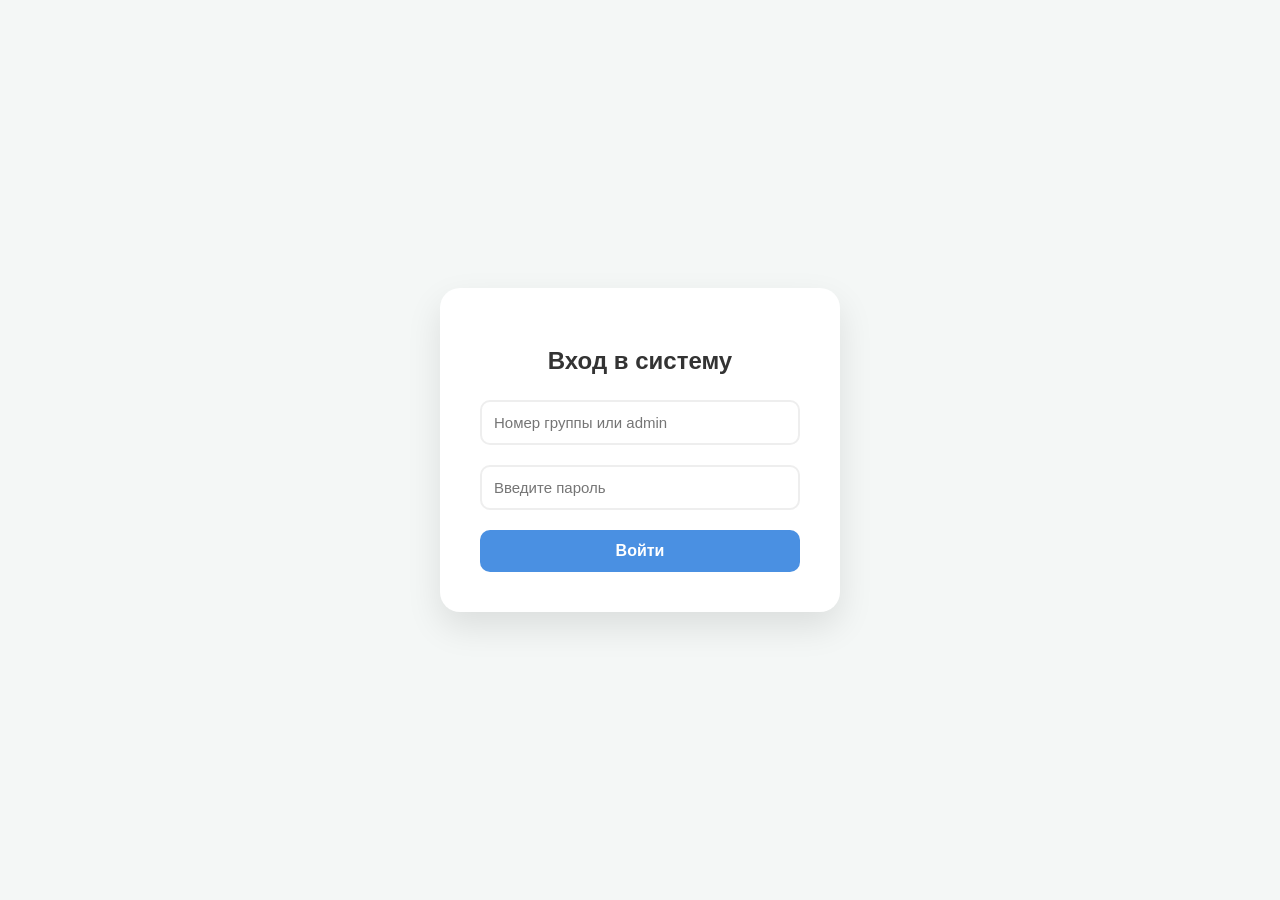
<file: index.html>
<!DOCTYPE html>
<html lang="ru">
<head>
    <meta charset="UTF-8">
    <title>Главное меню системы</title>
    <style>
        body { font-family: 'Segoe UI', sans-serif; background: #f4f7f6; display: flex; justify-content: center; padding-top: 50px; margin: 0; }
        .card { background: white; padding: 40px; border-radius: 20px; box-shadow: 0 10px 25px rgba(0,0,0,0.05); text-align: center; width: 320px; }
        button { display: block; width: 100%; margin: 15px 0; padding: 15px; border: none; border-radius: 12px; cursor: pointer; font-weight: 600; transition: 0.3s; color: white; font-size: 15px; }
        button:hover { transform: scale(1.02); filter: brightness(1.1); }
        h1 { margin-bottom: 25px; color: #2c3e50; }
        
        /* Стили для окон ввода пароля и управления реестром паролей */
        .password-modal { display: none; position: fixed; top: 0; left: 0; width: 100%; height: 100%; background: rgba(0,0,0,0.6); justify-content: center; align-items: center; z-index: 1000; }
        .modal-content { background: white; padding: 30px; border-radius: 16px; width: 340px; text-align: center; box-shadow: 0 5px 15px rgba(0,0,0,0.2); max-height: 85vh; overflow-y: auto; }
        .modal-content h3 { margin-top: 0; color: #2c3e50; }
        .modal-content input { width: 100%; padding: 12px; margin: 15px 0; border: 2px solid #e0e0e0; border-radius: 8px; box-sizing: border-box; font-size: 16px; text-align: center; outline: none; }
        .modal-content input:focus { border-color: #e67e22; }
        .modal-buttons { display: flex; gap: 10px; margin-top: 15px; }
        .modal-buttons button { margin: 0; padding: 10px; font-size: 14px; }

        /* Стили для таблицы паролей внутри админки */
        .pwd-table { width: 100%; border-collapse: collapse; margin-top: 15px; font-size: 14px; }
        .pwd-table th, .pwd-table td { padding: 8px; border: 1px solid #ddd; text-align: left; }
        .pwd-table th { background: #f8f9fa; }
        .pwd-table input { margin: 0; padding: 5px; font-size: 13px; text-align: left; border: 1px solid #ccc; }
        .btn-save-pwd { background: #2ecc71; padding: 4px 8px; font-size: 12px; width: auto; display: inline-block; margin: 0; border-radius: 4px; }
    </style>
</head>
<body>

    <div class="card">
        <h1>Группа: <span id="group-name"></span></h1>
        
        <button style="background:#4a90e2;" onclick="window.location.href='attendance.html'">Табель посещаемости</button>
        
        <div id="teacher-panel" style="display:none;">
            <button style="background:#2ecc71;" onclick="window.location.href='teacher_view.html'">Журнал группы (Контакты) →</button>
        </div>
        
        <div id="admin-panel" style="display:none;">
            <button style="background:#e67e22;" onclick="checkAdminAccess('admin_all_children.html')">Реестр детей (Перенос/Отчисление)</button>
            <button style="background:#8e44ad;" onclick="checkAdminAccess('admin_menu.html')">Панель настроек админа</button>
            
            <button style="background:#34495e;" onclick="checkAdminAccess('manage_passwords')">🔑 Управление паролями</button>
            
            <button style="background:#27ae60;" onclick="checkAdminAccess('create_group')">+ Создать группу</button>
            <button style="background:#cc0000;" onclick="checkAdminAccess('delete_group')">- Удалить группу</button>
        </div>

        <button style="background:#ff4d4d; margin-top: 30px;" onclick="logout()">Выход из системы</button>
    </div>

    <div id="pwd-modal" class="password-modal">
        <div class="modal-content">
            <h3>Доступ ограничен</h3>
            <p style="font-size: 14px; color: #7f8c8d; margin: 0;">Введите мастер-пароль администратора:</p>
            <input type="password" id="admin-password-input" placeholder="••••">
            <div class="modal-buttons">
                <button style="background: #27ae60;" onclick="verifyPassword()">Войти</button>
                <button style="background: #6c757d;" onclick="closePasswordModal()">Отмена</button>
            </div>
        </div>
    </div>

    <div id="manage-pwd-modal" class="password-modal">
        <div class="modal-content" style="width: 400px;">
            <h3>Реестр паролей системы</h3>
            <p style="font-size: 13px; color: #7f8c8d; margin-bottom: 10px;">Здесь вы можете изменить текущие пароли доступа.</p>
            
            <table class="pwd-table">
                <thead>
                    <tr>
                        <th>Роль / Группа</th>
                        <th>Текущий пароль</th>
                        <th>Действие</th>
                    </tr>
                </thead>
                <tbody id="passwords-table-body">
                    </tbody>
            </table>

            <div class="modal-buttons">
                <button style="background: #6c757d; width: 100%;" onclick="document.getElementById('manage-pwd-modal').style.display='none'">Закрыть реестр</button>
            </div>
        </div>
    </div>

    <script>
        const user = JSON.parse(localStorage.getItem('currentUser'));
        let pendingAction = null;

        // Инициализация базы паролей в localStorage, если её еще нет
        if (!localStorage.getItem('system_passwords')) {
            const defaultPasswords = {
                "admin": "admin123",  // Мастер-пароль администратора
                "8": "1234",          // Стартовые пароли групп по умолчанию
                "9": "1234",
                "10": "1234"
            };
            localStorage.setItem('system_passwords', JSON.stringify(defaultPasswords));
        }

        // 1. Проверка авторизации
        if (!user) {
            window.location.href = 'login.html';
        } else {
            document.getElementById('group-name').innerText = user.group === 'admin' ? 'Администратор' : user.group;
            
            if (user.group === 'admin') {
                document.getElementById('admin-panel').style.display = 'block';
                document.getElementById('teacher-panel').style.display = 'none';
            } else {
                document.getElementById('teacher-panel').style.display = 'block';
                document.getElementById('admin-panel').style.display = 'none';
                localStorage.setItem('last_teacher_group', user.group);
            }
        }

        // 2. Проверка доступа в админ-функции
        function checkAdminAccess(action) {
            if (sessionStorage.getItem('admin_authenticated') === 'true') {
                executeAdminAction(action);
            } else {
                pendingAction = action;
                document.getElementById('pwd-modal').style.display = 'flex';
                document.getElementById('admin-password-input').value = '';
                document.getElementById('admin-password-input').focus();
            }
        }

        // 3. Верификация мастер-пароля администратора
        function verifyPassword() {
            const enteredPassword = document.getElementById('admin-password-input').value;
            const savedPasswords = JSON.parse(localStorage.getItem('system_passwords'));
            
            if (enteredPassword === savedPasswords["admin"]) {
                sessionStorage.setItem('admin_authenticated', 'true');
                closePasswordModal();
                executeAdminAction(pendingAction);
            } else {
                alert("Неверный мастер-пароль! Доступ заблокирован.");
                document.getElementById('admin-password-input').value = '';
            }
        }

        function closePasswordModal() {
            document.getElementById('pwd-modal').style.display = 'none';
            pendingAction = null;
        }

        // 4. Выполнение действий администратора
        function executeAdminAction(action) {
            if (action.endsWith('.html')) {
                window.location.href = action;
            } else if (action === 'create_group') {
                createNewGroup();
            } else if (action === 'delete_group') {
                deleteGroup();
            } else if (action === 'manage_passwords') {
                openPasswordsManager();
            }
        }

        // 5. Функция открытия менеджера паролей и отрисовки таблицы
        function openPasswordsManager() {
            const savedPasswords = JSON.parse(localStorage.getItem('system_passwords')) || {};
            const groups = JSON.parse(localStorage.getItem('my_groups')) || ['8', '9', '10'];
            const tbody = document.getElementById('passwords-table-body');
            
            tbody.innerHTML = '';

            // 1. Сначала выводим строку для самого Администратора
            tbody.innerHTML += `
                <tr>
                    <td><strong>Администратор</strong></td>
                    <td><input type="text" id="pwd-input-admin" value="${savedPasswords['admin'] || 'admin123'}"></td>
                    <td><button class="btn-save-pwd" onclick="saveNewPassword('admin')">Обновить</button></td>
                </tr>
            `;

            // 2. Затем динамически выводим строки для всех существующих групп
            groups.forEach(g => {
                const currentPwd = savedPasswords[g] || "1234"; // Если пароля нет, ставим 1234
                tbody.innerHTML += `
                    <tr>
                        <td>Группа ${g}</td>
                        <td><input type="text" id="pwd-input-${g}" value="${currentPwd}"></td>
                        <td><button class="btn-save-pwd" onclick="saveNewPassword('${g}')">Обновить</button></td>
                    </tr>
                `;
            });

            document.getElementById('manage-pwd-modal').style.display = 'flex';
        }

        // 6. Сохранение измененного пароля в localStorage
        function saveNewPassword(key) {
            const inputVal = document.getElementById(`pwd-input-${key}`).value.trim();
            if (!inputVal) {
                alert("Пароль не может быть пустым!");
                return;
            }

            let savedPasswords = JSON.parse(localStorage.getItem('system_passwords')) || {};
            savedPasswords[key] = inputVal;
            localStorage.setItem('system_passwords', JSON.stringify(savedPasswords));
            
            alert(`Пароль для "${key === 'admin' ? 'Администратора' : 'Группы ' + key}" успешно изменен!`);
            openPasswordsManager(); // Перерисовываем актуальные данные
        }

        // 7. Выход из аккаунта
        function logout() {
            if(confirm("Вы действительно хотите выйти из системы?")) {
                localStorage.removeItem('currentUser');
                sessionStorage.removeItem('admin_authenticated');
                window.location.href = 'login.html';
            }
        }

        // 8. Создание группы
        function createNewGroup() {
            let newGroup = prompt("Введите номер новой группы:");
            if (newGroup) {
                newGroup = newGroup.trim();
                let groups = JSON.parse(localStorage.getItem('my_groups')) || ['8', '9', '10'];
                if (!groups.includes(newGroup)) {
                    groups.push(newGroup);
                    localStorage.setItem('my_groups', JSON.stringify(groups));

                    // Автоматически назначаем новой группе стандартный пароль "1234"
                    let savedPasswords = JSON.parse(localStorage.getItem('system_passwords')) || {};
                    savedPasswords[newGroup] = "1234";
                    localStorage.setItem('system_passwords', JSON.stringify(savedPasswords));

                    alert("Группа " + newGroup + " успешно создана со стандартным паролем '1234'!");
                } else {
                    alert("Такая группа уже существует в реестре!");
                }
            }
        }

        // 9. Удаление группы
        function deleteGroup() {
            let groups = JSON.parse(localStorage.getItem('my_groups')) || ['8', '9', '10'];
            let delGroup = prompt("Введите номер группы, которую нужно УДАЛИТЬ:");
            
            if (delGroup) {
                delGroup = delGroup.trim();
                if (groups.includes(delGroup)) {
                    if (confirm("ВНИМАНИЕ: Все данные группы " + delGroup + " (включая её пароль) будут безвозвратно удалены! Вы уверены?")) {
                        groups = groups.filter(g => g !== delGroup);
                        localStorage.setItem('my_groups', JSON.stringify(groups));
                        localStorage.removeItem('ch_' + delGroup);
                        localStorage.removeItem('at_' + delGroup);
                        
                        // Удаляем пароль группы из базы паролей
                        let savedPasswords = JSON.parse(localStorage.getItem('system_passwords')) || {};
                        delete savedPasswords[delGroup];
                        localStorage.setItem('system_passwords', JSON.stringify(savedPasswords));

                        alert("Группа " + delGroup + " полностью удалена.");
                        location.reload();
                    }
                } else {
                    alert("Группа с таким номером не найдена.");
                }
            }
        }

        // Обработка нажатия Enter в поле ввода пароля администратора
        document.getElementById('admin-password-input').addEventListener('keypress', function(e) {
            if (e.key === 'Enter') verifyPassword();
        });
    </script>
</body>
</html>
</file>
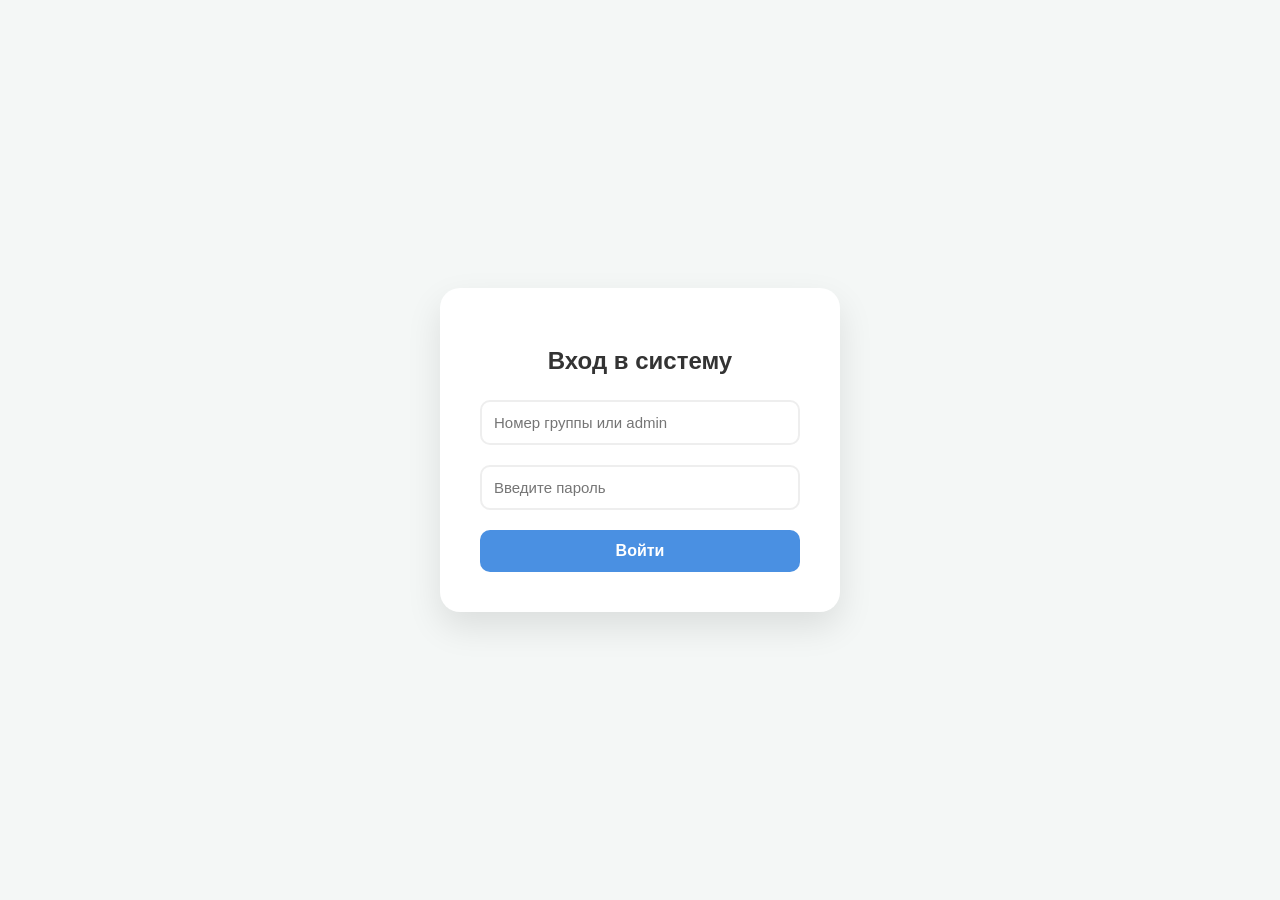
<file: add_data.html>
<!DOCTYPE html>
<html lang="ru">
<head>
    <meta charset="UTF-8">
    <title>Ввод данных ребенка</title>
    <style>
        body { font-family: 'Segoe UI', sans-serif; background: #f0f2f5; display: flex; justify-content: center; padding-top: 50px; }
        .form-card { background: white; padding: 30px; border-radius: 16px; box-shadow: 0 10px 25px rgba(0,0,0,0.1); width: 400px; }
        h2 { color: #333; margin-top: 0; }
        .field { margin-bottom: 20px; }
        label { display: block; margin-bottom: 8px; font-weight: 600; color: #555; }
        input, select { width: 100%; padding: 12px; border: 2px solid #e1e1e1; border-radius: 8px; box-sizing: border-box; transition: 0.3s; }
        input:focus, select:focus { border-color: #4a90e2; outline: none; }
        .btn-save { width: 100%; padding: 14px; background: #28a745; color: white; border: none; border-radius: 8px; font-size: 16px; font-weight: 600; cursor: pointer; transition: 0.3s; margin-top: 10px; }
        .btn-save:hover { background: #218838; transform: translateY(-2px); }
        .btn-back { background: #6c757d; margin-bottom: 20px; text-decoration: none; display: inline-block; padding: 10px 15px; color: white; border-radius: 8px; }
    </style>
</head>
<body>

    <div class="form-card">
        <a href="index.html" class="btn-back">← Назад в меню</a>
        <h2>Добавление ребенка</h2>
        <div class="field">
            <label>ФИО ребенка</label>
            <input type="text" id="full-name" placeholder="Иванов Иван Иванович">
        </div>
        <div class="field">
            <label>Дата рождения</label>
            <input type="date" id="birth-date">
        </div>
        <div class="field">
            <label>Номер группы</label>
            <select id="group-select"></select>
        </div>
        <button class="btn-save" onclick="saveData()">Сохранить данные</button>
    </div>

    <script>
        const user = JSON.parse(localStorage.getItem('currentUser'));
        if (!user) window.location.href = 'login.html';

        function initGroups() {
            let groups = JSON.parse(localStorage.getItem('my_groups')) || ['8', '9', '10'];
            let select = document.getElementById('group-select');
            
            if (user.group === 'admin') {
                select.innerHTML = groups.map(g => `<option value="${g}">Группа ${g}</option>`).join('');
            } else {
                select.innerHTML = `<option value="${user.group}">Группа ${user.group}</option>`;
                select.disabled = true;
            }
        }

        function saveData() {
            const name = document.getElementById('full-name').value.trim();
            const birthDate = document.getElementById('birth-date').value;
            const group = document.getElementById('group-select').value;
            
            if(!name) { alert("Введите ФИО!"); return; }
            
            let list = JSON.parse(localStorage.getItem('ch_' + group)) || [];
            
            // Сохраняем все данные, включая дату рождения
            list.push({
                id: Date.now().toString(), 
                name: name, 
                dob: birthDate,
                active: true
            });
            
            localStorage.setItem('ch_' + group, JSON.stringify(list));
            
            alert("Ребенок добавлен в группу " + group);
            document.getElementById('full-name').value = '';
            document.getElementById('birth-date').value = '';
        }

        initGroups();
    </script>
</body>
</html>
</file>
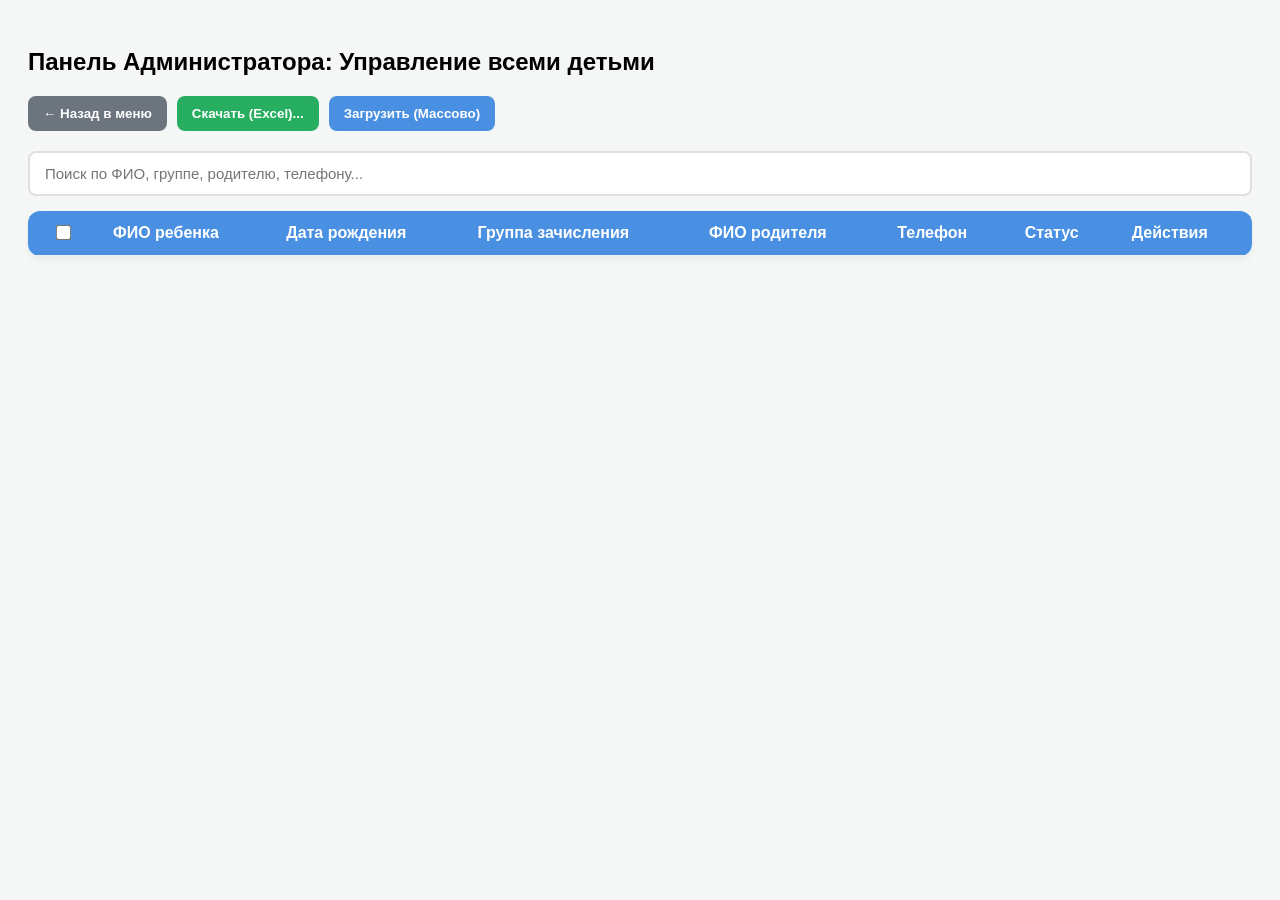
<file: admin_all_children.html>
<!DOCTYPE html>
<html lang="ru">
<head>
    <meta charset="UTF-8">
    <title>Панель Администратора - Все дети</title>
    <script src="xlsx.full.min.js"></script>
    <style>
        body { font-family: 'Segoe UI', sans-serif; background: #f4f7f6; padding: 20px; }
        .controls { margin-bottom: 20px; display: flex; gap: 10px; flex-wrap: wrap; align-items: center; }
        
        .search-container { width: 100%; margin-bottom: 15px; }
        .search-input { 
            width: 100%; padding: 12px 15px; border: 2px solid #e0e0e0; 
            border-radius: 8px; font-size: 15px; box-sizing: border-box; outline: none;
        }
        .search-input:focus { border-color: #4a90e2; }

        /* Стиль панели массовых операций */
        .bulk-actions-panel {
            display: none;
            background: #fff3cd;
            border: 1px solid #ffeeba;
            padding: 15px;
            border-radius: 10px;
            margin-bottom: 15px;
            gap: 15px;
            align-items: center;
            flex-wrap: wrap;
            animation: fadeIn 0.3s;
        }
        .bulk-actions-panel span { font-weight: bold; color: #856404; }

        table { width: 100%; border-collapse: collapse; background: white; border-radius: 12px; overflow: hidden; box-shadow: 0 4px 6px rgba(0,0,0,0.05); }
        th, td { padding: 12px 15px; text-align: left; border-bottom: 1px solid #eee; vertical-align: middle; }
        th { background: #4a90e2; color: white; cursor: pointer; user-select: none; }
        th:hover { background: #357abd; }
        th.no-sort:hover { background: #4a90e2; cursor: default; }

        .clickable { cursor: pointer; color: #4a90e2; font-weight: 600; text-decoration: underline; }
        button { padding: 10px 15px; border: none; border-radius: 8px; cursor: pointer; font-weight: 600; color: white; transition: 0.2s; }
        button:hover { filter: brightness(0.9); }
        
        .back-btn { background: #6c757d; }
        .btn-excel { background: #27ae60; }
        .btn-import { background: #4a90e2; }
        
        .action-select {
            padding: 6px 10px; font-size: 13px; border-radius: 6px; border: 1px solid #ccc;
            background-color: #fff; font-weight: 600; cursor: pointer; outline: none; width: 140px;
        }

        .status-badge { padding: 4px 8px; border-radius: 12px; font-size: 12px; font-weight: bold; }
        .status-active { background: #e5f7ed; color: #27ae60; }
        .status-archived { background: #fdf2e9; color: #e67e22; }
        
        /* Модальные окна */
        .modal { display: none; position: fixed; top: 0; left: 0; width: 100%; height: 100%; background: rgba(0,0,0,0.5); justify-content: center; align-items: center; z-index: 100; }
        .modal-content { background: white; padding: 25px; border-radius: 12px; width: 340px; display: flex; flex-direction: column; gap: 10px; box-shadow: 0 5px 15px rgba(0,0,0,0.3); }
        .modal-content input, .modal-content select { padding: 10px; border: 1px solid #ccc; border-radius: 6px; font-size: 14px; }
        .date-range-block { display: none; flex-direction: column; gap: 8px; background: #f8f9fa; padding: 10px; border-radius: 6px; border: 1px solid #e0e0e0; }

        /* Специфичные стили для чекбоксов опций */
        .option-label { display: flex; align-items: center; gap: 8px; font-size: 14px; cursor: pointer; user-select: none; margin-top: 2px; }
        .option-label input { transform: scale(1.1); cursor: pointer; }

        .checkbox-cell { text-align: center; width: 40px; }
        .checkbox-cell input { transform: scale(1.2); cursor: pointer; }

        @keyframes fadeIn { from { opacity: 0; } to { opacity: 1; } }
    </style>
</head>
<body>

    <h2>Панель Администратора: Управление всеми детьми</h2>
    
    <div class="controls">
        <button class="back-btn" onclick="window.location.href='index.html'">← Назад в меню</button>
        <button class="btn-excel" onclick="openExcelModal()">Скачать (Excel)...</button>
        <input type="file" id="import-file" accept=".xlsx, .xls, .csv" style="display:none" onchange="importAllData(this)">
        <button class="btn-import" onclick="document.getElementById('import-file').click()">Загрузить (Массово)</button>
    </div>

    <div id="bulk-panel" class="bulk-actions-panel">
        <span>Выбрано детей: <span id="bulk-count">0</span></span>
        
        <button style="background: #f39c12; padding: 8px 12px;" onclick="openBulkMoveModal()">Перенести группу...</button>
        <button style="background: #e67e22; padding: 8px 12px;" onclick="bulkToggleStatus(false)">Отчислить выбранных</button>
        <button style="background: #27ae60; padding: 8px 12px;" onclick="bulkToggleStatus(true)">Восстановить выбранных</button>
        <button style="background: #c0392b; padding: 8px 12px;" onclick="bulkDelete()">Удалить выбранных</button>
    </div>

    <div class="search-container">
        <input type="text" id="search-input" class="search-input" onkeyup="filterTable()" placeholder="Поиск по ФИО, группе, родителю, телефону...">
    </div>

    <table>
        <thead>
            <tr>
                <th class="no-sort checkbox-cell"><input type="checkbox" id="main-checkbox" onclick="toggleAllCheckboxes(this)"></th>
                <th onclick="sortTable('name')">ФИО ребенка<span id="sort-name"></span></th>
                <th onclick="sortTable('dob')">Дата рождения<span id="sort-dob"></span></th>
                <th onclick="sortTable('displayGroup')">Группа зачисления<span id="sort-displayGroup"></span></th>
                <th onclick="sortTable('parentName')">ФИО родителя<span id="sort-parentName"></span></th>
                <th onclick="sortTable('phone')">Телефон<span id="sort-phone"></span></th>
                <th onclick="sortTable('active')">Статус<span id="sort-active"></span></th>
                <th class="no-sort">Действия</th>
            </tr>
        </thead>
        <tbody id="table-body"></tbody>
    </table>

    <div id="excel-modal" class="modal">
        <div class="modal-content" style="width: 360px;">
            <h3>Настройка выгрузки Excel</h3>
            
            <label style="font-size: 13px; font-weight: bold; color: #2c3e50;">1. Выберите группу для выгрузки:</label>
            <select id="excel-group-select">
                <option value="all">Все группы реестра</option>
            </select>

            <label style="font-size: 13px; font-weight: bold; color: #2c3e50; margin-top: 5px;">2. Логика фильтрации групп:</label>
            <select id="excel-logic-select">
                <option value="enrollment">По Группе зачисления (Оригинал)</option>
                <option value="actual">По Фактическому нахождению (Временно)</option>
            </select>

            <label style="font-size: 13px; font-weight: bold; color: #2c3e50; margin-top: 5px;">3. Включить в отчет данные:</label>
            <label class="option-label">
                <input type="checkbox" id="excel-col-dob" checked> Дата рождения ребенка
            </label>
            <label class="option-label">
                <input type="checkbox" id="excel-col-parent" checked> ФИО родителя
            </label>
            <label class="option-label">
                <input type="checkbox" id="excel-col-phone" checked> Номер телефона
            </label>

            <button onclick="executeExcelDownload()" style="background:#27ae60; margin-top:15px; font-size: 15px;">Сформировать и скачать</button>
            <button onclick="document.getElementById('excel-modal').style.display='none'" style="background:#6c757d;">Отмена</button>
        </div>
    </div>

    <div id="modal" class="modal">
        <div class="modal-content">
            <h3>Редактировать карточку</h3>
            <input type="text" id="edit-name" placeholder="ФИО ребенка">
            <input type="date" id="edit-dob">
            <input type="text" id="edit-parent" placeholder="ФИО родителя">
            <input type="text" id="edit-phone" placeholder="Телефон">
            <label style="font-size: 14px; margin-top: 5px;">Группа зачисления:</label>
            <select id="edit-group"></select>
            <button onclick="saveChanges()" style="background:#27ae60; margin-top:10px;">Сохранить</button>
            <button onclick="document.getElementById('modal').style.display='none'" style="background:#6c757d;">Отмена</button>
        </div>
    </div>

    <div id="move-modal" class="modal">
        <div class="modal-content">
            <h3 id="move-modal-title">Перенос в другую группу</h3>
            <p id="move-child-info" style="font-size: 14px; color: #2c3e50; margin: 0; font-weight: 600;"></p>
            
            <label style="font-size: 13px; color:#7f8c8d;">Выберите целевую группу:</label>
            <select id="move-target-group"></select>

            <label style="font-size: 13px; color:#7f8c8d;">Срок пребывания в новой группе:</label>
            <select id="move-period-type" onchange="togglePeriodDates(this.value)">
                <option value="forever">Постоянный перевод</option>
                <option value="temporary">На определенный период (Временный)</option>
            </select>

            <div id="date-range-block" class="date-range-block">
                <label style="font-size: 12px; color:#555;">Дата начала:</label>
                <input type="date" id="move-start-date">
                <label style="font-size: 12px; color:#555;">Дата окончания:</label>
                <input type="date" id="move-end-date">
            </div>

            <button id="move-confirm-btn" onclick="executeTransfer()" style="background:#e67e22; margin-top:10px;">Выполнить перенос</button>
            <button onclick="closeMoveModal()" style="background:#6c757d;">Отмена</button>
        </div>
    </div>

    <script>
        let currentEditing = { oldGroup: null, id: null };
        let moveContext = { isBulk: false, singleGroup: null, singleId: null }; 
        let allChildrenData = [];
        let currentSort = { key: null, dir: 'asc' };

        function displayDate(isoDateStr) {
            if (!isoDateStr || !isoDateStr.includes('-')) return isoDateStr || '-';
            const parts = isoDateStr.split('-');
            return parts.length === 3 ? `${parts[2]}.${parts[1]}.${parts[0]}` : isoDateStr;
        }

        function loadAllChildren() {
            let groups = JSON.parse(localStorage.getItem('my_groups')) || ['8', '9', '10'];
            allChildrenData = [];

            groups.forEach(g => {
                let list = JSON.parse(localStorage.getItem('ch_' + g)) || [];
                list.forEach(c => {
                    let enrollmentGroup = (c.tempTransfer && c.tempTransfer.originalGroup) ? c.tempTransfer.originalGroup : g;
                    
                    allChildrenData.push({
                        id: c.id,
                        name: c.name,
                        dob: c.dob || '',
                        group: g, 
                        displayGroup: enrollmentGroup, 
                        parentName: c.parentName || '',
                        phone: c.phone || '',
                        active: c.active !== false,
                        tempTransfer: c.tempTransfer || null
                    });
                });
            });

            if (currentSort.key) applySortLogic();
            renderTable();
            updateGroupSelects(groups);
            updateBulkPanel();
        }

        function updateGroupSelects(groups) {
            let editSelect = document.getElementById('edit-group');
            let moveSelect = document.getElementById('move-target-group');
            let excelSelect = document.getElementById('excel-group-select');
            
            editSelect.innerHTML = '';
            moveSelect.innerHTML = '<option value="" disabled selected>Выберите группу...</option>';
            excelSelect.innerHTML = '<option value="all">Все группы реестра</option>';
            
            groups.forEach(g => {
                let html = `<option value="${g}">Группа ${g}</option>`;
                editSelect.innerHTML += html;
                moveSelect.innerHTML += html;
                excelSelect.innerHTML += html;
            });
        }

        function renderTable() {
            let tableBody = document.getElementById('table-body');
            tableBody.innerHTML = '';
            document.getElementById('main-checkbox').checked = false;

            allChildrenData.forEach(c => {
                const statusBadge = c.active 
                    ? `<span class="status-badge status-active">Обучается</span>` 
                    : `<span class="status-badge status-archived">Отчислен</span>`;
                
                const statusActionText = c.active ? 'Отчислить' : 'Восстановить';

                let tempInfo = '';
                if (c.tempTransfer) {
                    tempInfo = `<br><span style="font-size:11px; color:#e67e22; font-weight:600;">⏱ Врем. в гр. ${c.group} до ${displayDate(c.tempTransfer.end)}</span>`;
                }

                tableBody.innerHTML += `<tr data-id="${c.id}" data-group="${c.group}">
                    <td class="checkbox-cell"><input type="checkbox" class="child-checkbox" data-id="${c.id}" data-group="${c.group}" onclick="updateBulkPanel()"></td>
                    <td class="clickable" onclick="openEditModal('${c.group}', '${c.id}')">${c.name}${tempInfo}</td>
                    <td>${displayDate(c.dob)}</td>
                    <td>Группа ${c.displayGroup}</td>
                    <td>${c.parentName || '-'}</td>
                    <td>${c.phone || '-'}</td>
                    <td>${statusBadge}</td>
                    <td>
                        <select class="action-select" onchange="handleActionChange(this, '${c.group}', '${c.id}', ${c.active})">
                            <option value="" disabled selected>Выбрать...</option>
                            <option value="status">${statusActionText}</option>
                            <option value="move">Перенос группы</option>
                            <option value="delete" style="color: #c0392b; font-weight: bold;">❌ Удалить</option>
                        </select>
                    </td>
                </tr>`;
            });
            filterTable();
        }

        function handleActionChange(selectElement, group, id, currentStatus) {
            const action = selectElement.value;
            if (!action) return;

            if (action === 'status') {
                toggleStatus(group, id, currentStatus);
            } else if (action === 'move') {
                openSingleMoveModal(group, id);
            } else if (action === 'delete') {
                deleteChild(group, id);
            }
            selectElement.value = "";
        }

        function togglePeriodDates(value) {
            const dateBlock = document.getElementById('date-range-block');
            dateBlock.style.display = (value === 'temporary') ? 'flex' : 'none';
        }

        function openSingleMoveModal(group, id) {
            moveContext.isBulk = false;
            moveContext.singleGroup = group;
            moveContext.singleId = id;

            let list = JSON.parse(localStorage.getItem('ch_' + group)) || [];
            let child = list.find(c => c.id == id);

            document.getElementById('move-modal-title').innerText = "Перенос ребенка";
            document.getElementById('move-child-info').innerText = `${child.name} (Сейчас в физ. базе гр. ${group})`;
            document.getElementById('move-target-group').value = group;
            
            document.getElementById('move-period-type').value = 'forever';
            document.getElementById('date-range-block').style.display = 'none';
            document.getElementById('move-start-date').value = '';
            document.getElementById('move-end-date').value = '';

            document.getElementById('move-modal').style.display = 'flex';
        }

        function openBulkMoveModal() {
            moveContext.isBulk = true;
            const count = document.querySelectorAll('.child-checkbox:checked').length;

            document.getElementById('move-modal-title').innerText = "Массовый перенос";
            document.getElementById('move-child-info').innerText = `Выбрано детей для перевода: ${count} чел.`;
            document.getElementById('move-target-group').value = "";

            document.getElementById('move-period-type').value = 'forever';
            document.getElementById('date-range-block').style.display = 'none';
            document.getElementById('move-start-date').value = '';
            document.getElementById('move-end-date').value = '';

            document.getElementById('move-modal').style.display = 'flex';
        }

        function closeMoveModal() {
            document.getElementById('move-modal').style.display = 'none';
        }

        function executeTransfer() {
            const targetGroup = document.getElementById('move-target-group').value;
            if (!targetGroup) {
                alert("Пожалуйста, выберите целевую группу!");
                return;
            }

            const periodType = document.getElementById('move-period-type').value;
            let tempTransferObj = null;

            if (periodType === 'temporary') {
                const start = document.getElementById('move-start-date').value;
                const end = document.getElementById('move-end-date').value;
                if (!start || !end) {
                    alert("Укажите даты начала и окончания временного периода!");
                    return;
                }
                tempTransferObj = { start: start, end: end, originalGroup: "" };
            }

            if (!moveContext.isBulk) {
                const oldGroup = moveContext.singleGroup;
                const id = moveContext.singleId;

                if (oldGroup === targetGroup) {
                    alert("Ребенок уже физически находится в этой группе!");
                    return;
                }

                moveChildLogic(id, oldGroup, targetGroup, tempTransferObj);
            } else {
                const selected = getSelectedChildren();
                let movedCount = 0;

                selected.forEach(item => {
                    if (item.group !== targetGroup) {
                        moveChildLogic(item.id, item.group, targetGroup, tempTransferObj);
                        movedCount++;
                    }
                });
                alert(`Массовый перевод успешно завершен! Переведено детей: ${movedCount} чел.`);
            }

            closeMoveModal();
            loadAllChildren();
        }

        function moveChildLogic(childId, fromGroup, toGroup, tempTransferObj) {
            let oldList = JSON.parse(localStorage.getItem('ch_' + fromGroup)) || [];
            let childIndex = oldList.findIndex(c => c.id == childId);

            if (childIndex !== -1) {
                let child = oldList[childIndex];
                
                if (tempTransferObj) {
                    let original = (child.tempTransfer && child.tempTransfer.originalGroup) ? child.tempTransfer.originalGroup : fromGroup;
                    child.tempTransfer = {
                        start: tempTransferObj.start,
                        end: tempTransferObj.end,
                        originalGroup: original
                    };
                } else {
                    delete child.tempTransfer; 
                }

                oldList.splice(childIndex, 1);
                localStorage.setItem('ch_' + fromGroup, JSON.stringify(oldList));

                let newList = JSON.parse(localStorage.getItem('ch_' + toGroup)) || [];
                newList.push(child);
                localStorage.setItem('ch_' + toGroup, JSON.stringify(newList));
            }
        }

        function toggleStatus(group, id, currentStatus) {
            let list = JSON.parse(localStorage.getItem('ch_' + group));
            let child = list.find(c => c.id == id);
            child.active = !currentStatus;
            localStorage.setItem('ch_' + group, JSON.stringify(list));
            loadAllChildren();
        }

        function deleteChild(group, id) {
            let list = JSON.parse(localStorage.getItem('ch_' + group));
            let child = list.find(c => c.id == id);
            if (confirm(`Вы уверены, что хотите БЕЗВОЗВРАТНО удалить ребенка: ${child.name}?`)) {
                list = list.filter(c => c.id != id);
                localStorage.setItem('ch_' + group, JSON.stringify(list));
                loadAllChildren();
            }
        }

        function toggleAllCheckboxes(mainCheckbox) {
            const rows = document.querySelectorAll('#table-body tr');
            rows.forEach(row => {
                if (row.style.display !== 'none') {
                    const cb = row.querySelector('.child-checkbox');
                    if (cb) cb.checked = mainCheckbox.checked;
                }
            });
            updateBulkPanel();
        }

        function updateBulkPanel() {
            const checkedBoxes = document.querySelectorAll('.child-checkbox:checked');
            const bulkPanel = document.getElementById('bulk-panel');
            const bulkCount = document.getElementById('bulk-count');
            
            if (checkedBoxes.length > 0) {
                bulkPanel.style.display = 'flex';
                bulkCount.innerText = checkedBoxes.length;
            } else {
                bulkPanel.style.display = 'none';
            }
        }

        function getSelectedChildren() {
            const checkedBoxes = document.querySelectorAll('.child-checkbox:checked');
            let selected = [];
            checkedBoxes.forEach(cb => {
                selected.push({ id: cb.getAttribute('data-id'), group: cb.getAttribute('data-group') });
            });
            return selected;
        }

        function bulkToggleStatus(statusToSet) {
            const selected = getSelectedChildren();
            const text = statusToSet ? "восстановить" : "отчислить";
            if (confirm(`Вы хотите ${text} выбранных детей (${selected.length} чел.)?`)) {
                let updates = {};
                selected.forEach(item => {
                    if (!updates[item.group]) updates[item.group] = [];
                    updates[item.group].push(item.id);
                });
                for (let group in updates) {
                    let list = JSON.parse(localStorage.getItem('ch_' + group)) || [];
                    list.forEach(child => {
                        if (updates[group].includes(child.id)) child.active = statusToSet;
                    });
                    localStorage.setItem('ch_' + group, JSON.stringify(list));
                }
                loadAllChildren();
            }
        }

        function bulkDelete() {
            const selected = getSelectedChildren();
            if (confirm(`ВНИМАНИЕ! БЕЗВОЗВРАТНО удалить выбранных детей (${selected.length} чел.)?`)) {
                let updates = {};
                selected.forEach(item => {
                    if (!updates[item.group]) updates[item.group] = [];
                    updates[item.group].push(item.id);
                });
                for (let group in updates) {
                    let list = JSON.parse(localStorage.getItem('ch_' + group)) || [];
                    list = list.filter(child => !updates[group].includes(child.id));
                    localStorage.setItem('ch_' + group, JSON.stringify(list));
                }
                loadAllChildren();
            }
        }

        function openEditModal(group, id) {
            currentEditing = { oldGroup: group, id: id };
            let list = JSON.parse(localStorage.getItem('ch_' + group));
            let child = list.find(c => c.id == id);
            
            document.getElementById('edit-name').value = child.name;
            document.getElementById('edit-dob').value = child.dob || '';
            document.getElementById('edit-parent').value = child.parentName || '';
            document.getElementById('edit-phone').value = child.phone || '';
            
            let currentEnrollmentGroup = (child.tempTransfer && child.tempTransfer.originalGroup) ? child.tempTransfer.originalGroup : group;
            document.getElementById('edit-group').value = currentEnrollmentGroup;
            
            document.getElementById('modal').style.display = 'flex';
        }

        function saveChanges() {
            const newGroup = document.getElementById('edit-group').value;
            const oldGroup = currentEditing.oldGroup;
            const id = currentEditing.id;

            let oldList = JSON.parse(localStorage.getItem('ch_' + oldGroup));
            let childIndex = oldList.findIndex(c => c.id == id);
            let child = oldList[childIndex];

            child.name = document.getElementById('edit-name').value.trim();
            child.dob = document.getElementById('edit-dob').value;
            child.parentName = document.getElementById('edit-parent').value.trim();
            child.phone = document.getElementById('edit-phone').value.trim();

            let currentEnrollment = (child.tempTransfer && child.tempTransfer.originalGroup) ? child.tempTransfer.originalGroup : oldGroup;
            
            if (currentEnrollment !== newGroup) {
                if (child.tempTransfer) {
                    child.tempTransfer.originalGroup = newGroup;
                    localStorage.setItem('ch_' + oldGroup, JSON.stringify(oldList));
                } else {
                    oldList.splice(childIndex, 1);
                    localStorage.setItem('ch_' + oldGroup, JSON.stringify(oldList));
                    let newList = JSON.parse(localStorage.getItem('ch_' + newGroup)) || [];
                    newList.push(child);
                    localStorage.setItem('ch_' + newGroup, JSON.stringify(newList));
                }
            } else {
                localStorage.setItem('ch_' + oldGroup, JSON.stringify(oldList));
            }

            document.getElementById('modal').style.display = 'none';
            loadAllChildren();
        }

        function filterTable() {
            const query = document.getElementById('search-input').value.toLowerCase();
            const rows = document.querySelectorAll('#table-body tr');
            rows.forEach(row => {
                const matches = row.textContent.toLowerCase().includes(query);
                row.style.display = matches ? '' : 'none';
                if(!matches) {
                    const cb = row.querySelector('.child-checkbox');
                    if(cb) cb.checked = false;
                }
            });
            updateBulkPanel();
        }

        function sortTable(key) {
            if (currentSort.key === key) {
                currentSort.dir = currentSort.dir === 'asc' ? 'desc' : 'asc';
            } else {
                currentSort.key = key;
                currentSort.dir = 'asc';
            }
            document.querySelectorAll('th span').forEach(span => span.textContent = '');
            const indicator = document.getElementById('sort-' + key);
            if (indicator) indicator.textContent = currentSort.dir === 'asc' ? ' ▲' : ' ▼';
            applySortLogic();
            renderTable();
        }

        function applySortLogic() {
            const key = currentSort.key;
            const dir = currentSort.dir === 'asc' ? 1 : -1;
            allChildrenData.sort((a, b) => {
                let valA = a[key];
                let valB = b[key];
                if (key === 'group' || key === 'displayGroup') return (parseInt(valA) - parseInt(valB)) * dir;
                valA = String(valA).toLowerCase();
                valB = String(valB).toLowerCase();
                if (valA < valB) return -1 * dir;
                if (valA > valB) return 1 * dir;
                return 0;
            });
        }

        function formatExcelDate(dateVal) {
            if (!dateVal) return '';
            if (typeof dateVal === 'string' && dateVal.includes('-') && dateVal.length === 10) return dateVal;
            let d = new Date(dateVal);
            if (typeof dateVal === 'number' || isNaN(d.getTime())) {
                if (typeof dateVal === 'number') d = new Date((dateVal - 25569) * 86400 * 1000);
                else {
                    let parts = String(dateVal).split('.');
                    if (parts.length === 3) return `${parts[2]}-${parts[1].padStart(2, '0')}-${parts[0].padStart(2, '0')}`;
                    return String(dateVal);
                }
            }
            let month = '' + (d.getMonth() + 1), day = '' + d.getDate(), year = d.getFullYear();
            return [year, month.padStart(2,'0'), day.padStart(2,'0')].join('-');
        }

        function importAllData(input) {
            const file = input.files[0];
            if (!file) return;
            const reader = new FileReader();
            reader.onload = function(e) {
                const data = new Uint8Array(e.target.result);
                const workbook = XLSX.read(data, {type: 'array', cellDates: true});
                const rows = XLSX.utils.sheet_to_json(workbook.Sheets[workbook.SheetNames[0]], {header: 1});
                let globalGroups = JSON.parse(localStorage.getItem('my_groups')) || [];
                
                rows.slice(1).forEach(row => {
                    const [id_num, childName, dob, group, parentName, phone] = row;
                    if (!group || !childName) return;
                    const groupStr = String(group).trim();
                    if (!globalGroups.includes(groupStr)) globalGroups.push(groupStr);

                    let list = JSON.parse(localStorage.getItem('ch_' + groupStr)) || [];
                    if (!list.find(c => c.name.toLowerCase() === String(childName).trim().toLowerCase())) {
                        list.push({
                            id: Date.now().toString() + Math.random(), 
                            name: String(childName).trim(), 
                            dob: formatExcelDate(dob), 
                            parentName: parentName ? String(parentName).trim() : '', 
                            phone: phone ? String(phone).trim() : '', 
                            active: true
                        });
                        localStorage.setItem('ch_' + groupStr, JSON.stringify(list));
                    }
                });
                localStorage.setItem('my_groups', JSON.stringify(globalGroups));
                alert('Импорт завершен!');
                loadAllChildren();
            };
            reader.readAsArrayBuffer(file);
        }

        // ОТКРЫТЬ ОКНО НАСТРОЕК ЭКСПОРТА
        function openExcelModal() {
            document.getElementById('excel-modal').style.display = 'flex';
        }

        // ВЫПОЛНЕНИЕ УМНОЙ ВЫГРУЗКИ EXCEL НА ОСНОВЕ ПАРАМЕТРОВ
        function executeExcelDownload() {
            const targetGroupFilter = document.getElementById('excel-group-select').value; // 'all' или конкретный номер
            const groupLogic = document.getElementById('excel-logic-select').value; // 'enrollment' или 'actual'
            
            const incDob = document.getElementById('excel-col-dob').checked;
            const incParent = document.getElementById('excel-col-parent').checked;
            const incPhone = document.getElementById('excel-col-phone').checked;

            // Формируем шапку динамически
            let headerRow = ["№", "ФИО ребенка"];
            if (incDob) headerRow.push("Дата рождения");
            headerRow.push(groupLogic === 'enrollment' ? "Группа зачисления" : "Фактическая группа");
            if (incParent) headerRow.push("ФИО родителя");
            if (incPhone) headerRow.push("Телефон");
            headerRow.push("Статус");

            let excelData = [headerRow];
            let counter = 1;
            let exportList = [];

            let groups = JSON.parse(localStorage.getItem('my_groups')) || ['8', '9', '10'];

            groups.forEach(g => {
                let list = JSON.parse(localStorage.getItem('ch_' + g)) || [];
                list.forEach(c => {
                    // Группа зачисления (родная)
                    let enrollmentGroup = (c.tempTransfer && c.tempTransfer.originalGroup) ? c.tempTransfer.originalGroup : g;
                    // Фактическая группа (где запись лежит сейчас физически)
                    let actualGroup = g;

                    // Определяем, какую группу сопоставлять в фильтре на основе выбранной логики
                    let checkingGroup = (groupLogic === 'enrollment') ? enrollmentGroup : actualGroup;

                    // Фильтруем: если выбрана конкретная группа, пропускаем несовпадающие
                    if (targetGroupFilter !== 'all' && targetGroupFilter !== checkingGroup) {
                        return;
                    }

                    exportList.push({
                        name: c.name,
                        dob: c.dob,
                        groupToShow: checkingGroup, // Зависит от выбранной логики
                        parentName: c.parentName || '',
                        phone: c.phone || '',
                        statusText: c.active !== false ? 'Обучается' : 'Отчислен'
                    });
                });
            });

            // Сортировка списка по группе, затем по алфавиту ФИО детей
            exportList.sort((a, b) => {
                if (parseInt(a.groupToShow) !== parseInt(b.groupToShow)) {
                    return parseInt(a.groupToShow) - parseInt(b.groupToShow);
                }
                return a.name.localeCompare(b.name);
            });

            // Заполняем строки данными на основе выбранных колонок
            exportList.forEach(c => {
                let row = [counter++, c.name];
                if (incDob) row.push(displayDate(c.dob));
                row.push("Группа " + c.groupToShow);
                if (incParent) row.push(c.parentName);
                if (incPhone) row.push(c.phone);
                row.push(c.statusText);
                excelData.push(row);
            });

            // Создаем файл и скачиваем
            const wb = XLSX.utils.book_new();
            const ws = XLSX.utils.aoa_to_sheet(excelData);
            XLSX.utils.book_append_sheet(wb, ws, "Реестр детей");
            
            // Название файла зависит от фильтра
            let fileName = targetGroupFilter === 'all' ? "Реестр_всех_детей" : `Реестр_Группа_${targetGroupFilter}`;
            fileName += groupLogic === 'enrollment' ? "_по_зачислению" : "_фактический";
            
            XLSX.writeFile(wb, `${fileName}.xlsx`);
            document.getElementById('excel-modal').style.display = 'none';
        }

        loadAllChildren();
    </script>
</body>
</html>
</file>
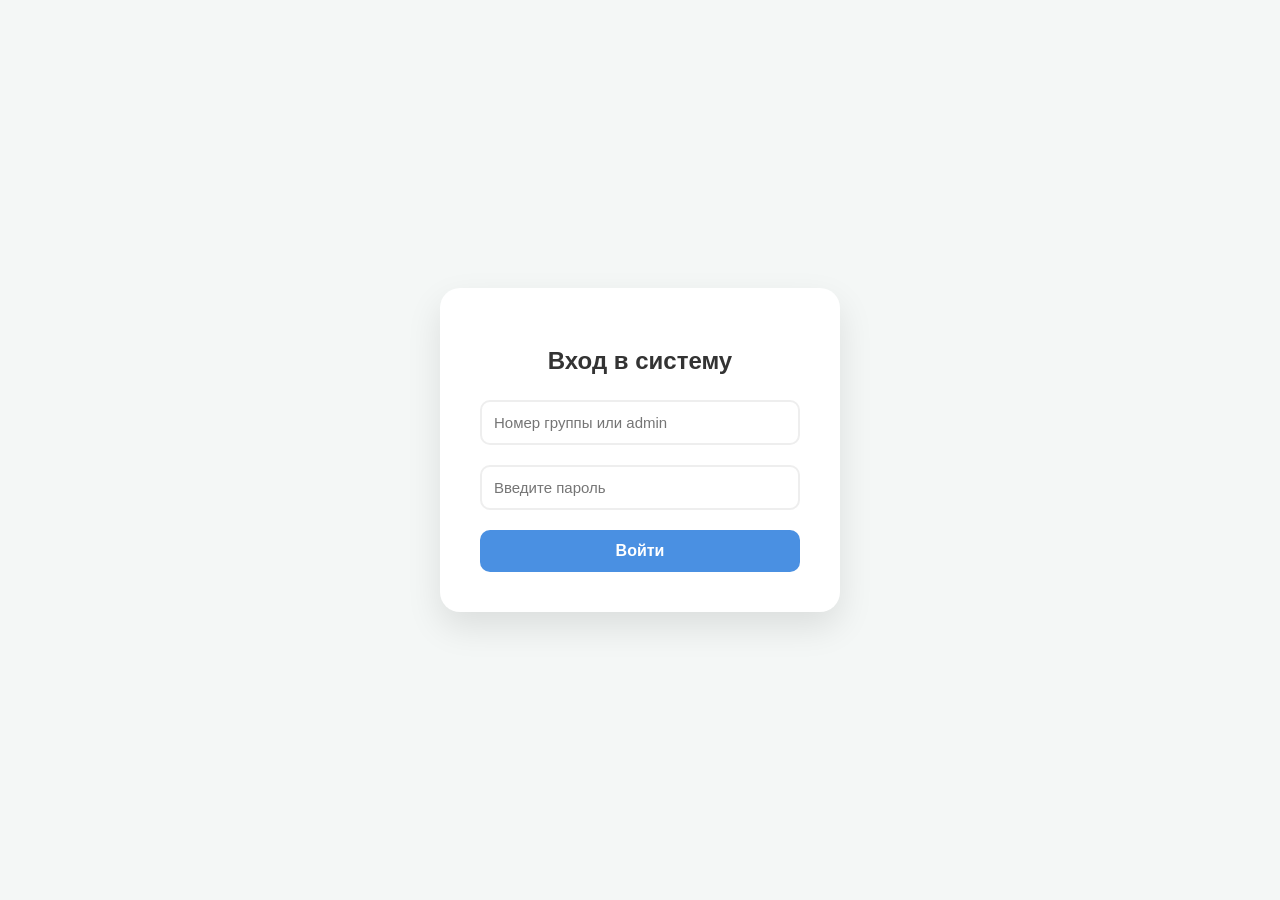
<file: admin_menu.html>
<!DOCTYPE html>
<html lang="ru">
<head>
    <meta charset="UTF-8">
    <title>Посещаемость</title>
    <script src="xlsx.full.min.js"></script>
    <style>
        body { font-family: 'Segoe UI', sans-serif; background: #f4f7f6; padding: 20px; }
        .controls { margin-bottom: 20px; display: flex; align-items: center; gap: 10px; flex-wrap: wrap; }
        .stats-grid { display: grid; grid-template-columns: repeat(auto-fit, minmax(300px, 1fr)); gap: 20px; }
        .card { background: white; padding: 20px; border-radius: 15px; box-shadow: 0 4px 10px rgba(0,0,0,0.05); }
        button { background: #4a90e2; color: white; border: none; padding: 10px; border-radius: 8px; cursor: pointer; width: 100%; margin-top: 10px; font-weight: 600; }
        .back-btn { background: #6c757d; width: auto; }
        h2 { margin-top: 0; color: #333; }
        input[type="date"] { padding: 10px; border-radius: 8px; border: 1px solid #ddd; }
    </style>
</head>
<body>

    <div class="controls">
        <button class="back-btn" onclick="window.location.href='index.html'">← Назад</button>
        <label>С:</label>
        <input type="date" id="date-start" onchange="renderStats()">
        <label>По:</label>
        <input type="date" id="date-end" onchange="renderStats()">
    </div>

    <h1>Статистика посещаемости</h1>
    <div id="stats-container" class="stats-grid"></div>

    <script>
        // 1. Проверка авторизации
        const user = JSON.parse(localStorage.getItem('currentUser'));
        if (!user) {
            window.location.href = 'login.html'; 
        }

        const dateStart = document.getElementById('date-start');
        const dateEnd = document.getElementById('date-end');
        
        // Установка дат по умолчанию (текущий месяц)
        const now = new Date();
        dateStart.value = new Date(now.getFullYear(), now.getMonth(), 2).toISOString().split('T')[0];
        dateEnd.value = now.toISOString().split('T')[0];

        // Вспомогательная функция для получения всех дат в диапазоне
        function getDatesRange(start, end) {
            let arr = [];
            let dt = new Date(start);
            let endDate = new Date(end);
            while (dt <= endDate) {
                arr.push(new Date(dt).toISOString().split('T')[0]);
                dt.setDate(dt.getDate() + 1);
            }
            return arr;
        }

        function renderStats() {
            const container = document.getElementById('stats-container');
            const dates = getDatesRange(dateStart.value, dateEnd.value);
            container.innerHTML = '';

            const groups = JSON.parse(localStorage.getItem('my_groups')) || ['8', '9', '10'];

            groups.forEach(g => {
                let list = JSON.parse(localStorage.getItem('ch_' + g)) || [];
                let at = JSON.parse(localStorage.getItem('at_' + g)) || {};
                
                let total = list.filter(c => c.active !== false).length;
                let totalPresent = 0;
                
                // Суммируем посещаемость за все дни периода
                dates.forEach(d => {
                    if(at[d]) totalPresent += Object.values(at[d]).filter(s => s === 'Я').length;
                });

                container.innerHTML += `
                    <div class="card">
                        <h2>Группа ${g}</h2>
                        <p>Списочный состав: <b>${total}</b></p>
                        <p>Всего посещений (Я): <b>${totalPresent}</b></p>
                        <button onclick="downloadGroupExcel('${g}')">Скачать табель за период</button>
                    </div>
                `;
            });
        }

        function downloadGroupExcel(g) {
            const dates = getDatesRange(dateStart.value, dateEnd.value);
            let list = JSON.parse(localStorage.getItem('ch_' + g)) || [];
            let at = JSON.parse(localStorage.getItem('at_' + g)) || {};
            
            let data = [["ФИО ребенка", ...dates]];
            
            list.filter(c => c.active !== false).forEach(c => {
                let row = [c.name];
                dates.forEach(d => {
                    row.push(at[d] ? (at[d][c.id] || "") : "");
                });
                data.push(row);
            });

            const wb = XLSX.utils.book_new();
            const ws = XLSX.utils.aoa_to_sheet(data);
            XLSX.utils.book_append_sheet(wb, ws, "Табель");
            XLSX.writeFile(wb, `Табель_Гр${g}_${dateStart.value}_по_${dateEnd.value}.xlsx`);
        }

        renderStats();
    </script>
</body>
</html>
</file>
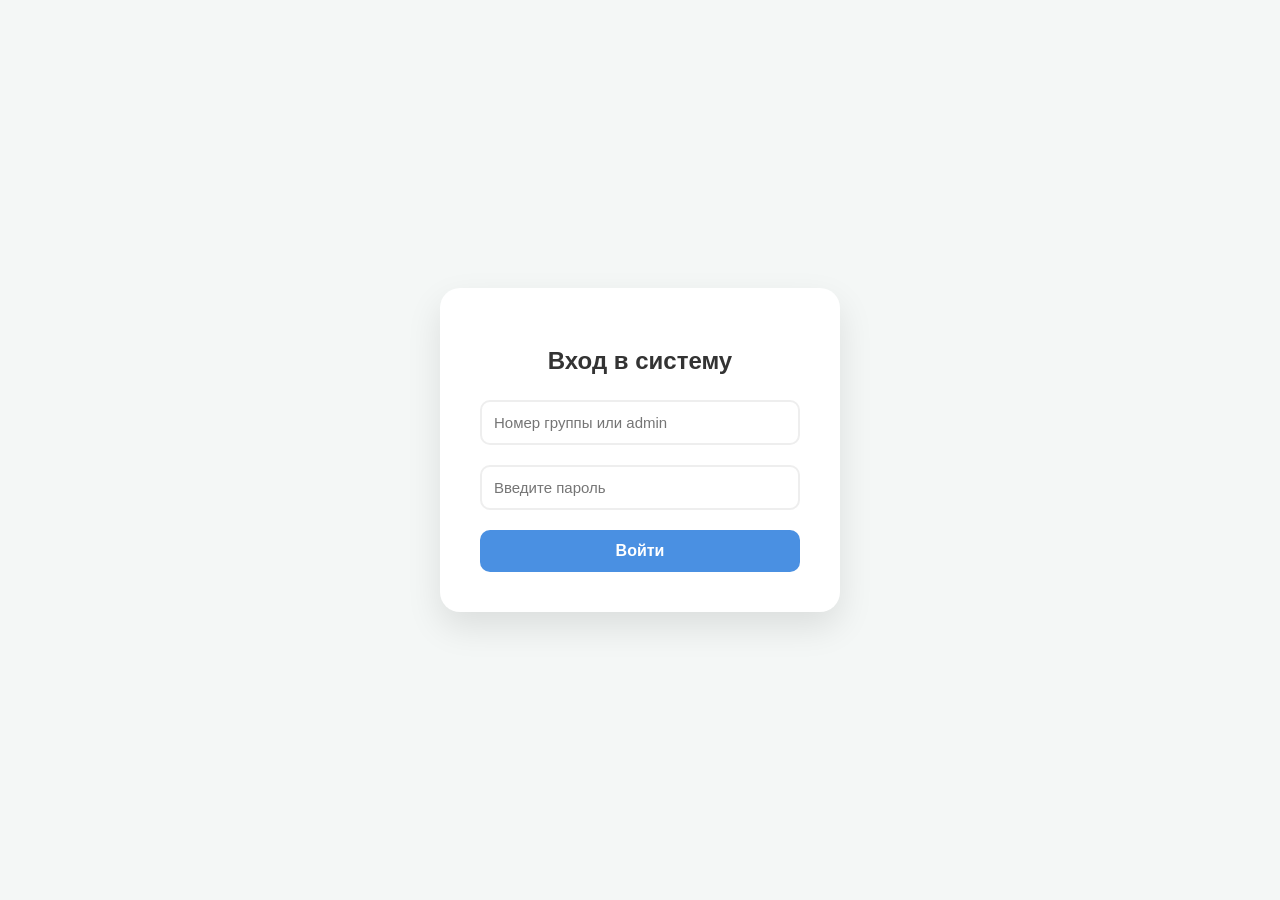
<file: archive.html>
<!DOCTYPE html>
<html lang="ru">
<head>
    <meta charset="UTF-8">
    <title>Архив</title>
    <style>
        body { font-family: 'Segoe UI', sans-serif; padding: 20px; background: #f0f4f8; }
        .card { background: white; padding: 15px; margin-bottom: 10px; border-radius: 8px; display: flex; justify-content: space-between; align-items: center; box-shadow: 0 2px 4px rgba(0,0,0,0.05); }
        button { padding: 8px 12px; border: none; border-radius: 6px; cursor: pointer; font-weight: 600; margin-left: 5px; }
        .btn-restore { background: #27ae60; color: white; }
        .btn-delete { background: #ff4d4d; color: white; }
    </style>
</head>
<body>

    <button onclick="window.location.href='attendance.html'">← Назад в табель</button>
    <h2>Архив детей</h2>
    <div id="archive-list"></div>

    <script>
        // Проверка авторизации внутри скрипта
        const user = JSON.parse(localStorage.getItem('currentUser'));
        if (!user) {
            window.location.href = 'login.html';
        }

        function loadArchive() {
            let list = JSON.parse(localStorage.getItem('ch_' + user.group)) || [];
            let container = document.getElementById('archive-list');
            
            let archived = list.filter(c => c.active === false);
            
            if (archived.length === 0) {
                container.innerHTML = "<p>Архив пуст.</p>";
                return;
            }

            container.innerHTML = archived.map(c => `
                <div class="card">
                    <span>${c.name}</span>
                    <div>
                        <button class="btn-restore" onclick="restore('${c.id}')">Вернуть</button>
                        <button class="btn-delete" onclick="deleteForever('${c.id}')">✕ Удалить навсегда</button>
                    </div>
                </div>`).join('');
        }

        function restore(id) {
            let list = JSON.parse(localStorage.getItem('ch_' + user.group));
            let child = list.find(c => c.id == id);
            if (child) {
                child.active = true;
                localStorage.setItem('ch_' + user.group, JSON.stringify(list));
                loadArchive();
            }
        }

        function deleteForever(id) {
            if (!confirm('Удалить ребенка из системы навсегда?')) return;
            let list = JSON.parse(localStorage.getItem('ch_' + user.group));
            list = list.filter(c => c.id != id);
            localStorage.setItem('ch_' + user.group, JSON.stringify(list));
            loadArchive();
        }

        loadArchive();
    </script>
</body>
</html>
</file>
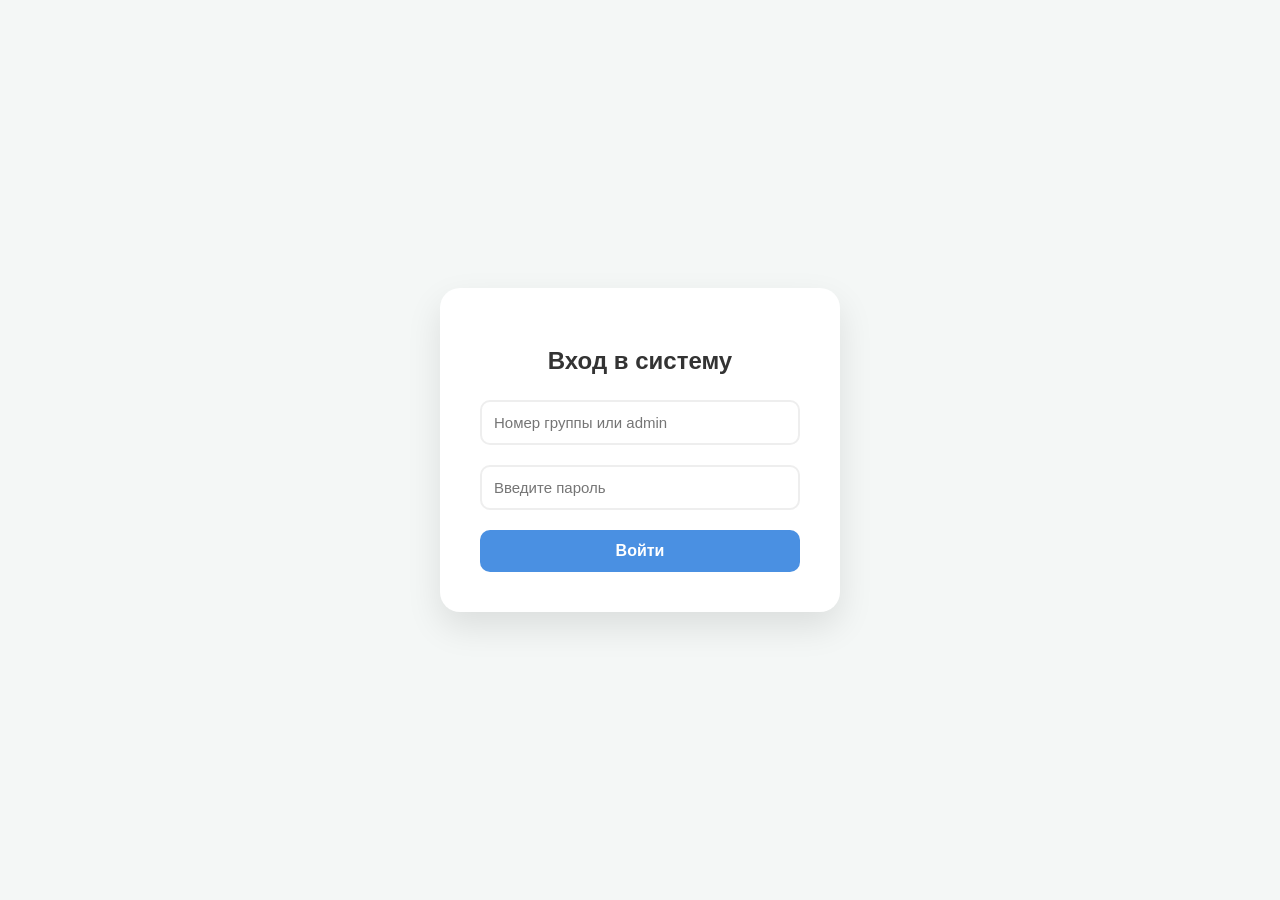
<file: attendance.html>
<!DOCTYPE html>
<html lang="ru">
<head>
    <meta charset="UTF-8">
    <title>Табель посещаемости</title>
    <script src="xlsx.full.min.js"></script>
    <style>
        body { font-family: 'Segoe UI', sans-serif; background: #f4f7f6; margin: 0; padding: 20px; }
        .sticky-header { position: sticky; top: 0; background: #f4f7f6; padding: 15px; z-index: 1000; border-bottom: 2px solid #ddd; box-shadow: 0 2px 5px rgba(0,0,0,0.05); display: flex; align-items: center; gap: 10px; flex-wrap: wrap; }
        .card { background: white; padding: 15px; margin: 10px 0; border-radius: 12px; display: flex; justify-content: space-between; align-items: center; box-shadow: 0 4px 6px rgba(0,0,0,0.05); }
        button { border: none; padding: 10px 15px; border-radius: 8px; cursor: pointer; transition: 0.3s; font-weight: 600; }
        button:hover { filter: brightness(1.1); }
        .active { background: #4a90e2 !important; color: white !important; }
        .btn-del { background: #ff4d4d; color: white; }
        select { padding: 8px; border-radius: 6px; border: 1px solid #ddd; }
    </style>
</head>
<body>

    <div class="sticky-header">
        <button onclick="window.open('index.html', '_self')">← Меню</button>
        <select id="group-select" onchange="load()"></select>
        <input type="date" id="date-picker" onchange="load()">
        <input type="text" id="new-name" placeholder="ФИО ребенка">
        <button onclick="addManual()">+</button>
        <input type="file" id="file-input" accept=".csv, .xlsx">
        <button onclick="processImport()" style="background:#4a90e2; color:white;">Загрузить файл</button>
        <button onclick="exportToExcel()" style="background:#27ae60; color:white;">Скачать Excel</button>
        <button onclick="window.open('archive.html', '_self')">Архив</button>
    </div>

    <div id="children-list" style="margin-top:20px;"></div>

    <script>
        // Проверка авторизации сразу при загрузке
        const user = JSON.parse(localStorage.getItem('currentUser'));
        if (!user) {
            window.location.href = 'login.html'; 
        }

        const datePicker = document.getElementById('date-picker');
        datePicker.valueAsDate = new Date();

        function initGroups() {
            let groups = JSON.parse(localStorage.getItem('my_groups')) || ['8', '9', '10'];
            let select = document.getElementById('group-select');
            if (user.group === 'admin') {
                select.innerHTML = groups.map(g => `<option value="${g}">Группа ${g}</option>`).join('');
            } else {
                select.innerHTML = `<option value="${user.group}">Группа ${user.group}</option>`;
                select.disabled = true;
            }
        }

        function getGroup() { return document.getElementById('group-select').value; }

        function exportToExcel() {
            const group = getGroup();
            const list = JSON.parse(localStorage.getItem('ch_' + group)) || [];
            const at = JSON.parse(localStorage.getItem('at_' + group)) || {};
            const dates = Object.keys(at).sort();
            
            let data = [["ФИО ребенка", ...dates]];
            
            list.filter(c => c.active !== false).forEach(c => {
                let row = [c.name];
                dates.forEach(d => {
                    row.push(at[d] ? (at[d][c.id] || "") : "");
                });
                data.push(row);
            });

            const wb = XLSX.utils.book_new();
            const ws = XLSX.utils.aoa_to_sheet(data);
            XLSX.utils.book_append_sheet(wb, ws, "Табель");
            XLSX.writeFile(wb, "Табель_Группа_" + group + ".xlsx");
        }

        function load() {
            const group = getGroup();
            let list = JSON.parse(localStorage.getItem('ch_' + group)) || [];
            let at = JSON.parse(localStorage.getItem('at_' + group)) || {};
            let d = datePicker.value;
            
            list.sort((a, b) => a.name.localeCompare(b.name));

            document.getElementById('children-list').innerHTML = list.filter(c => c.active !== false).map(c => {
                let s = (at[d] && at[d][c.id]) || '';
                return `<div class="card">
                    <span>${c.name}</span>
                    <div>
                        <button class="${s=='Я'?'active':''}" onclick="setStatus('${c.id}','Я')">Я</button>
                        <button class="${s=='Н'?'active':''}" onclick="setStatus('${c.id}','Н')">Н</button>
                        <button class="${s=='Б'?'active':''}" onclick="setStatus('${c.id}','Б')">Б</button>
                        <button class="btn-del" onclick="toArchive('${c.id}')">✕</button>
                    </div>
                </div>`;
            }).join('');
        }

        function setStatus(id, s) {
            const group = getGroup();
            let at = JSON.parse(localStorage.getItem('at_' + group)) || {};
            let d = datePicker.value;
            if(!at[d]) at[d] = {};
            at[d][id] = (at[d][id] === s) ? '' : s;
            localStorage.setItem('at_' + group, JSON.stringify(at));
            load();
        }

        function toArchive(id) {
            const group = getGroup();
            let l = JSON.parse(localStorage.getItem('ch_' + group));
            l.find(c => c.id == id).active = false;
            localStorage.setItem('ch_' + group, JSON.stringify(l));
            load();
        }

        initGroups();
        load();
    </script>
</body>
</html>
</file>
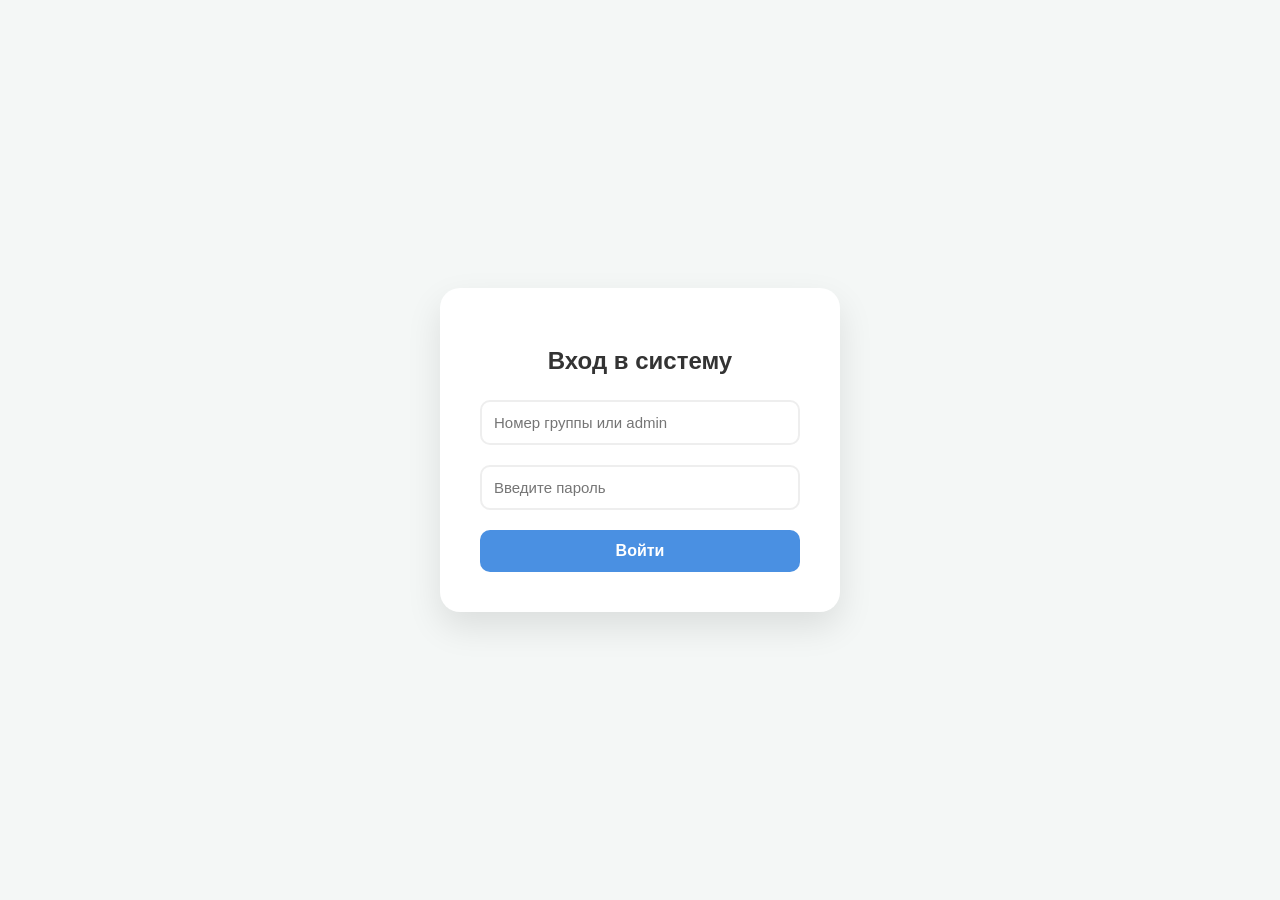
<file: login.html>
<!DOCTYPE html>
<html lang="ru">
<head>
    <meta charset="UTF-8">
    <title>Вход в систему</title>
    <style>
        body { font-family: 'Segoe UI', sans-serif; background: #f4f7f6; display: flex; justify-content: center; align-items: center; height: 100vh; margin: 0; }
        .card { background: white; padding: 40px; border-radius: 20px; box-shadow: 0 15px 35px rgba(0,0,0,0.1); width: 320px; text-align: center; animation: fadeIn 0.6s; }
        input { width: 100%; padding: 12px; margin-bottom: 20px; border: 2px solid #eee; border-radius: 10px; outline: none; transition: 0.3s; box-sizing: border-box; font-size: 15px; }
        input:focus { border-color: #4a90e2; }
        button { width: 100%; padding: 12px; background: #4a90e2; color: white; border: none; border-radius: 10px; cursor: pointer; font-weight: bold; transition: 0.3s; font-size: 16px; }
        button:hover { transform: translateY(-3px); box-shadow: 0 5px 15px rgba(74,144,226,0.3); }
        .error-msg { color: #cc0000; font-size: 13px; margin-top: -10px; margin-bottom: 15px; display: none; text-align: left; padding-left: 5px; }
        @keyframes fadeIn { from { opacity: 0; transform: translateY(20px); } to { opacity: 1; transform: translateY(0); } }
    </style>
</head>
<body>
    <div class="card">
        <h2 style="color:#333; margin-bottom: 25px;">Вход в систему</h2>
        
        <input type="text" id="log-user" placeholder="Номер группы или admin">
        
        <input type="password" id="log-password" placeholder="Введите пароль">
        
        <div id="error-block" class="error-msg"></div>
        
        <button onclick="login()">Войти</button>
    </div>

    <script>
        // Конфигурация паролей доступа
        const PASSWORDS = {
            admin: "admin123",       // Пароль для администратора
            teacher: "1234"          // Единый пароль для всех воспитателей
        };

        function login() {
            const userRole = document.getElementById('log-user').value.trim();
            const userPassword = document.getElementById('log-password').value;
            const errorBlock = document.getElementById('error-block');
            
            // Сброс прошлой ошибки
            errorBlock.style.display = "none";
            errorBlock.innerText = "";

            // Проверка на заполненность полей
            if (!userRole || !userPassword) {
                showError("Заполните все поля для входа!");
                return;
            }

            // Проверка пароля в зависимости от роли
            if (userRole.toLowerCase() === 'admin') {
                // Если пытается зайти администратор
                if (userPassword !== PASSWORDS.admin) {
                    showError("Неверный пароль администратора!");
                    return;
                }
            } else {
                // Если заходит воспитатель любой группы
                if (userPassword !== PASSWORDS.teacher) {
                    showError("Неверный пароль воспитателя!");
                    return;
                }
            }

            // Если проверки пройдены — сохраняем пользователя в сессию
            localStorage.setItem('currentUser', JSON.stringify({ group: userRole }));
            
            // Инициализация базового списка групп, если его ещё нет в браузере
            if (!localStorage.getItem('my_groups')) {
                localStorage.setItem('my_groups', JSON.stringify(['1', '2', '8', '9', '10']));
            }

            // Переход в главное меню
            window.location.href = 'index.html';
        }

        // Функция красивого вывода ошибок на экран карточки
        function showError(message) {
            const errorBlock = document.getElementById('error-block');
            errorBlock.innerText = message;
            errorBlock.style.display = "block";
        }

        // Добавляем обработку нажатия клавиши Enter для удобства
        document.getElementById('log-password').addEventListener('keypress', function(e) {
            if (e.key === 'Enter') {
                login();
            }
        });
        document.getElementById('log-user').addEventListener('keypress', function(e) {
            if (e.key === 'Enter') {
                document.getElementById('log-password').focus();
            }
        });
    </script>
</body>
</html>
</file>
